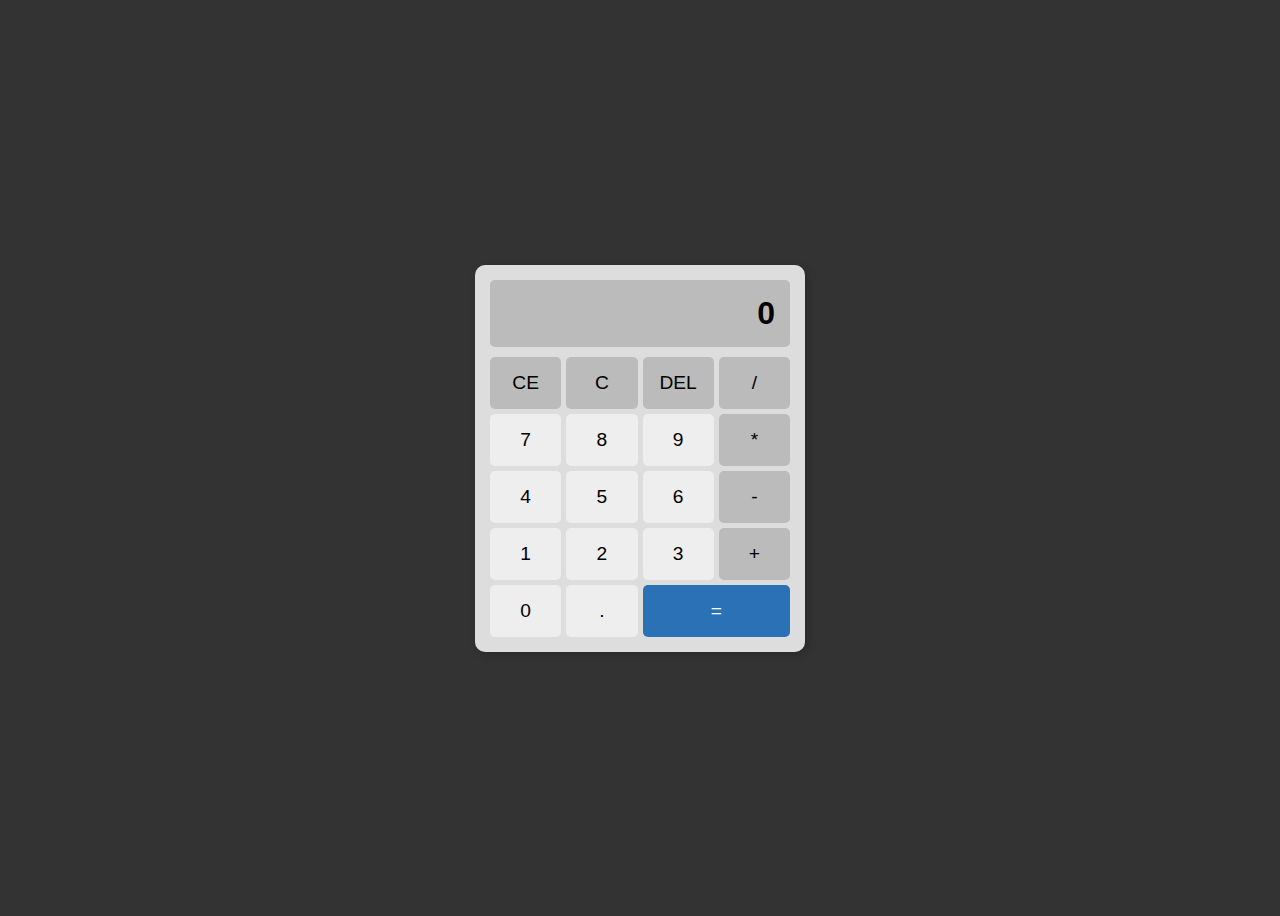
<file: index.html>
<!DOCTYPE html>
<html lang="pt-BR">
<head>
    <meta charset="UTF-8">
    <meta name="viewport" content="width=device-width, initial-scale=1.0">
    <title>Calculadora</title>
    <link rel="stylesheet" href="styles.css">
</head>
<body>
    <div class="calculadora">
        <div class="tela" id="tela">0</div>
        <div class="botoes">
            <button class="operador" onclick="limparEntrada()">CE</button>
            <button class="operador" onclick="limparTudo()">C</button>
            <button class="operador" onclick="apagarUltimo()">DEL</button>
            <button class="operador" onclick="adicionarOperador('/')">/</button>

            <button onclick="adicionarNumero('7')">7</button>
            <button onclick="adicionarNumero('8')">8</button>
            <button onclick="adicionarNumero('9')">9</button>
            <button class="operador" onclick="adicionarOperador('*')">*</button>

            <button onclick="adicionarNumero('4')">4</button>
            <button onclick="adicionarNumero('5')">5</button>
            <button onclick="adicionarNumero('6')">6</button>
            <button class="operador" onclick="adicionarOperador('-')">-</button>

            <button onclick="adicionarNumero('1')">1</button>
            <button onclick="adicionarNumero('2')">2</button>
            <button onclick="adicionarNumero('3')">3</button>
            <button class="operador" onclick="adicionarOperador('+')">+</button>

            <button onclick="adicionarNumero('0')">0</button>
            <button onclick="adicionarNumero('.')">.</button>
            <button class="igual" onclick="calcularResultado()">=</button>
        </div>
    </div>

    <script src="script.js"></script>
</body>
</html>
</file>
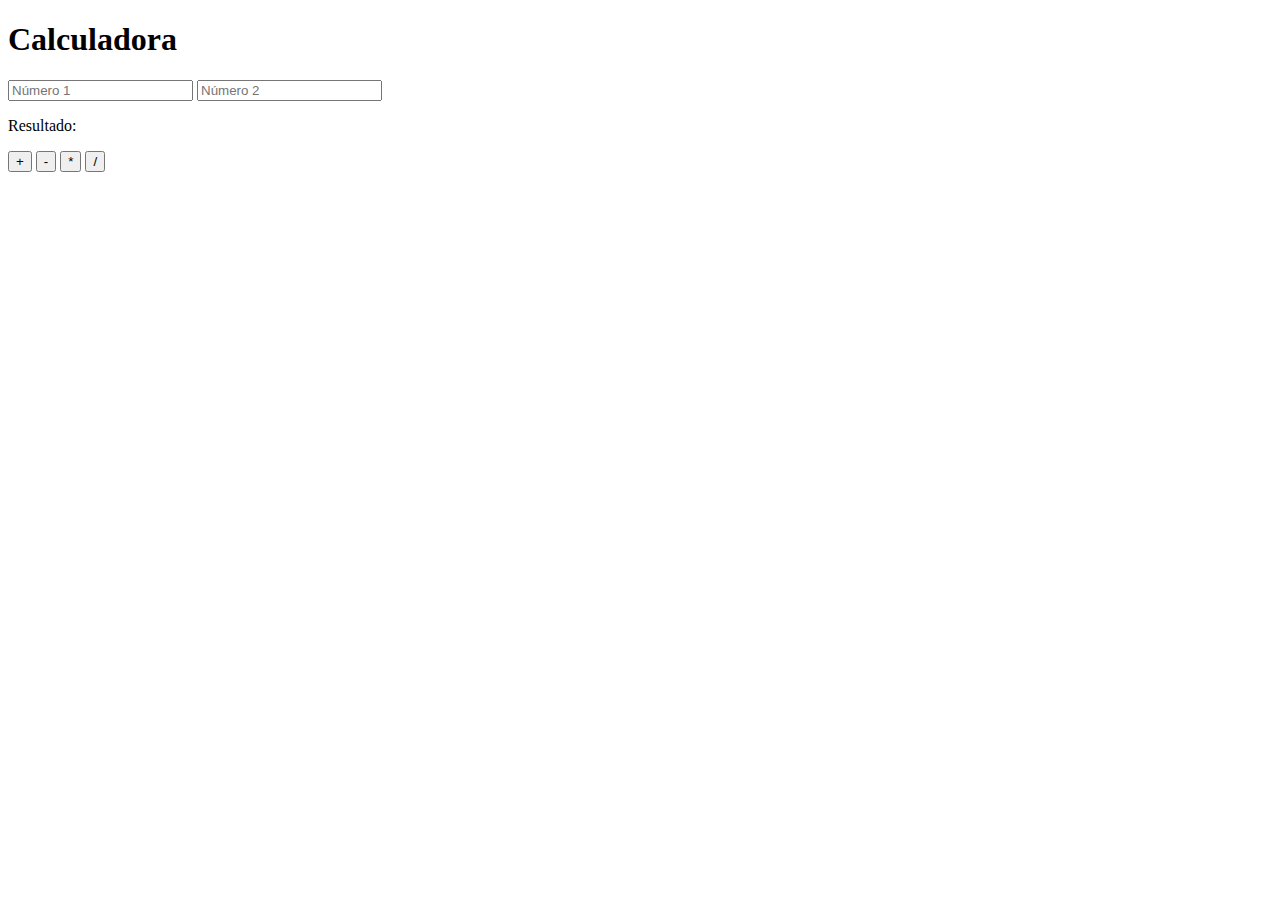
<file: att/index.html>
<!DOCTYPE html>
<html lang="en">
<head>
    <meta charset="UTF-8">
    <meta name="viewport" content="width=device-width, initial-scale=1.0">
    <title>Aula 24/01/25 - JavaScript, professor Cléber Feitosa, aluno Guilherme Simões</title>
</head>
<body>
    <h1>Calculadora</h1>
    <input type="number" id="num1" placeholder="Número 1">
    <input type="number" id="num2" placeholder="Número 2">
    <p>Resultado: <span id="resultado"></span></p>
    <button onclick="calculate('+')">+</button>
    <button onclick="calculate('-')">-</button>
    <button onclick="calculate('*')">*</button>
    <button onclick="calculate('/')">/</button>

    <script>
        function calculate(operator) {
            const num1 = parseFloat(document.getElementById('num1').value);
            const num2 = parseFloat(document.getElementById('num2').value);
            let result;

            switch (operator) {
                case '+':
                    result = num1 + num2;
                    break;
                case '-':
                    result = num1 - num2;
                    break;
                case '*':
                    result = num1 * num2;
                    break;
                case '/':
                    result = num1 / num2;
                    break;
                default:
                    result = 'Operação inválida!!!';
            }

            document.getElementById('resultado').textContent = result;
        }
    </script>
</body>
</html>
</file>
<file: styles.css>
body {
    display: flex;
    justify-content: center;
    align-items: center;
    height: 100vh;
    background-color: #333;
    font-family: Arial, sans-serif;
}

.calculadora {
    width: 300px;
    background-color: #ddd;
    padding: 15px;
    border-radius: 10px;
    box-shadow: 3px 3px 10px rgba(0, 0, 0, 0.2);
    text-align: center;
}

.tela {
    background-color: #bbb;
    text-align: right;
    padding: 15px;
    font-size: 2rem;
    font-weight: bold;
    border-radius: 5px;
    margin-bottom: 10px;
}

.botoes {
    display: grid;
    grid-template-columns: repeat(4, 1fr);
    gap: 5px;
}

button {
    padding: 15px;
    font-size: 1.2rem;
    border: none;
    cursor: pointer;
    background-color: #eee;
    border-radius: 5px;
}

button:hover {
    background-color: #ccc;
}

button:active {
    background-color: #aaa;
}

.operador {
    background-color: #bbb;
}

.operador:hover {
    background-color: #999;
}

.operador:active {
    background-color: #777;
}

.igual {
    background-color: #2a72b5;
    color: white;
    grid-column: span 2;
}

.igual:hover {
    background-color: #1a5b8d;
}

.igual:active {
    background-color: #0e3b63;
}
</file>
